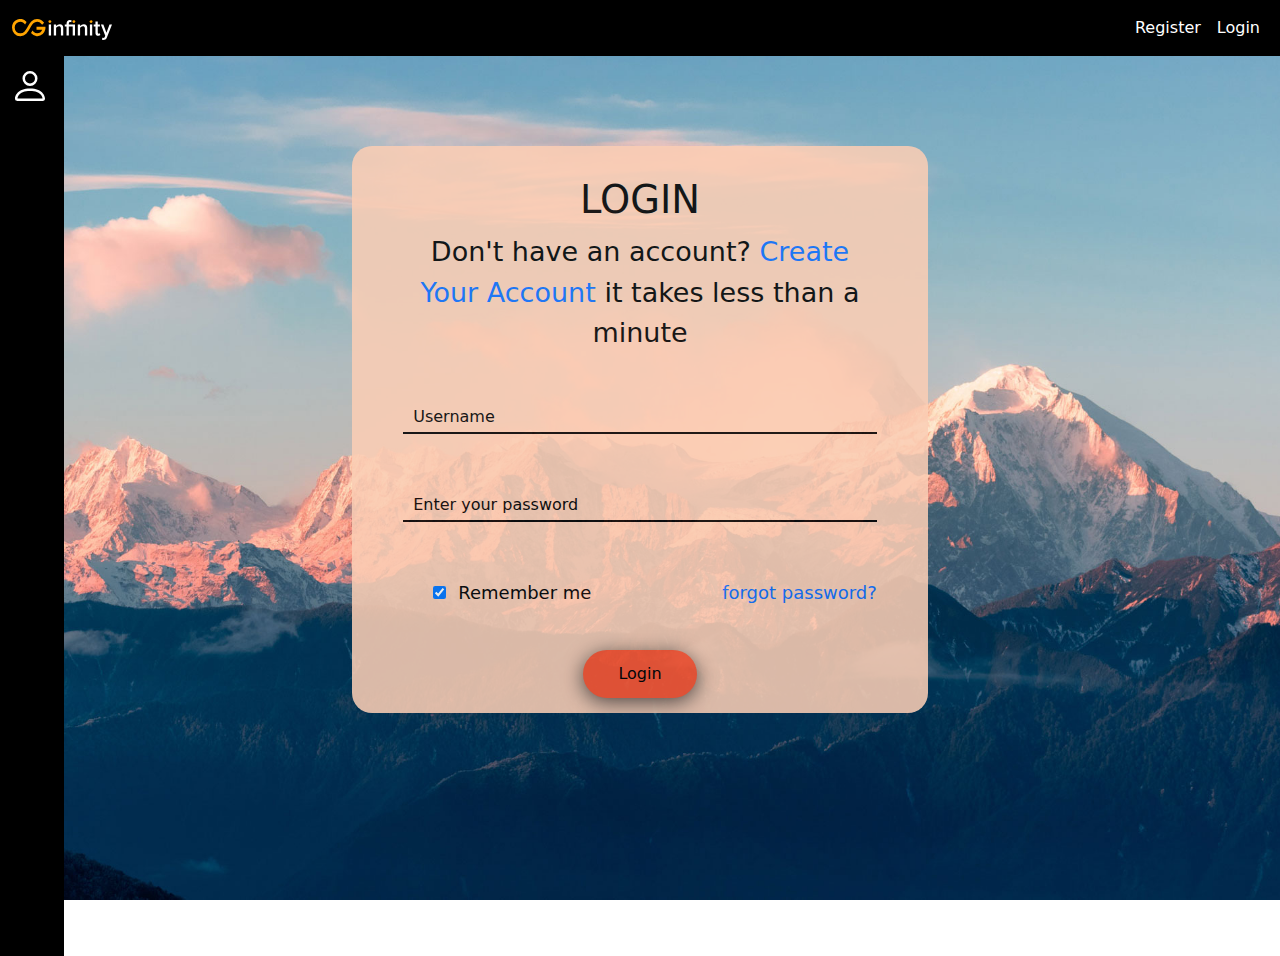
<file: Bootcamp-Project1-main/index.html>
<!DOCTYPE html>
<html lang="en">

<head>
  <meta charset="UTF-8">
  <title>Login Page</title>
  <link href="https://fonts.googleapis.com/css?family=Open+Sans" rel="stylesheet">


  <link href="https://maxcdn.bootstrapcdn.com/font-awesome/4.7.0/css/font-awesome.min.css" rel="stylesheet"
    integrity="sha384-wvfXpqpZZVQGK6TAh5PVlGOfQNHSoD2xbE+QkPxCAFlNEevoEH3Sl0sibVcOQVnN" crossorigin="anonymous">

  <link rel="stylesheet" href="style.css">
  <link href="https://cdn.jsdelivr.net/npm/bootstrap@5.1.3/dist/css/bootstrap.min.css" rel="stylesheet">
  <script src="https://cdn.jsdelivr.net/npm/bootstrap@5.1.3/dist/js/bootstrap.bundle.min.js"></script>
</head>

<body>
  <nav class="navbar navbar-expand-sm nav-bar">
    <div class="container-fluid">
      <a class="navbar-brand" href="#">
        <img src="logo.svg" alt="Logo">
      </a>
      <ul class="navbar-nav ml-auto">
        <li class="nav-item">
          <a class="nav-link" href="signup.html">
            Register
          </a>
        </li>
        <li class="nav-item">
          <a class="nav-link" href="index.html">
            Login
          </a>
        </li>
    </div>
  </nav>
  <div class="container">
    <div class="sidebar">
      <ul class="pro1">
        <li>
          <div class="pro">
            <svg xmlns="http://www.w3.org/2000/svg" width="40" height="40" fill="white" class="bi bi-person"
              viewBox="0 0 16 16">
              <path
                d="M8 8a3 3 0 1 0 0-6 3 3 0 0 0 0 6zm2-3a2 2 0 1 1-4 0 2 2 0 0 1 4 0zm4 8c0 1-1 1-1 1H3s-1 0-1-1 1-4 6-4 6 3 6 4zm-1-.004c-.001-.246-.154-.986-.832-1.664C11.516 10.68 10.289 10 8 10c-2.29 0-3.516.68-4.168 1.332-.678.678-.83 1.418-.832 1.664h10z" />
            </svg>
            <p class="hide"><a href="profile.html">Profile</a></p>
          </div>
        </li>
      </ul>
    </div>

    <div class="box-form">


      <div class="right">
        <h2>LOGIN</h2><br>
        <p>Don't have an account? <a href="signup.html">Create Your Account</a> it takes less than a minute</p>
        <div class="inputs">
          <input type="text" placeholder="Username">
        </div>
        <br>
        <div class="inputs1"> <input type="password" placeholder="Enter your password">
        </div>

        <br><br>

        <div class="remember-me--forget-password">
          <label>
            <input type="checkbox" name="item" checked />
            <span class="text-checkbox">Remember me</span>
          </label>
          <p><a href="#">forgot password?</a></p>
        </div>

        <br>
        <div class="btn1">
          <button><a href="#">Login</a></button>
        </div>
      </div>

    </div>

  </div>

</body>

</html>
</file>
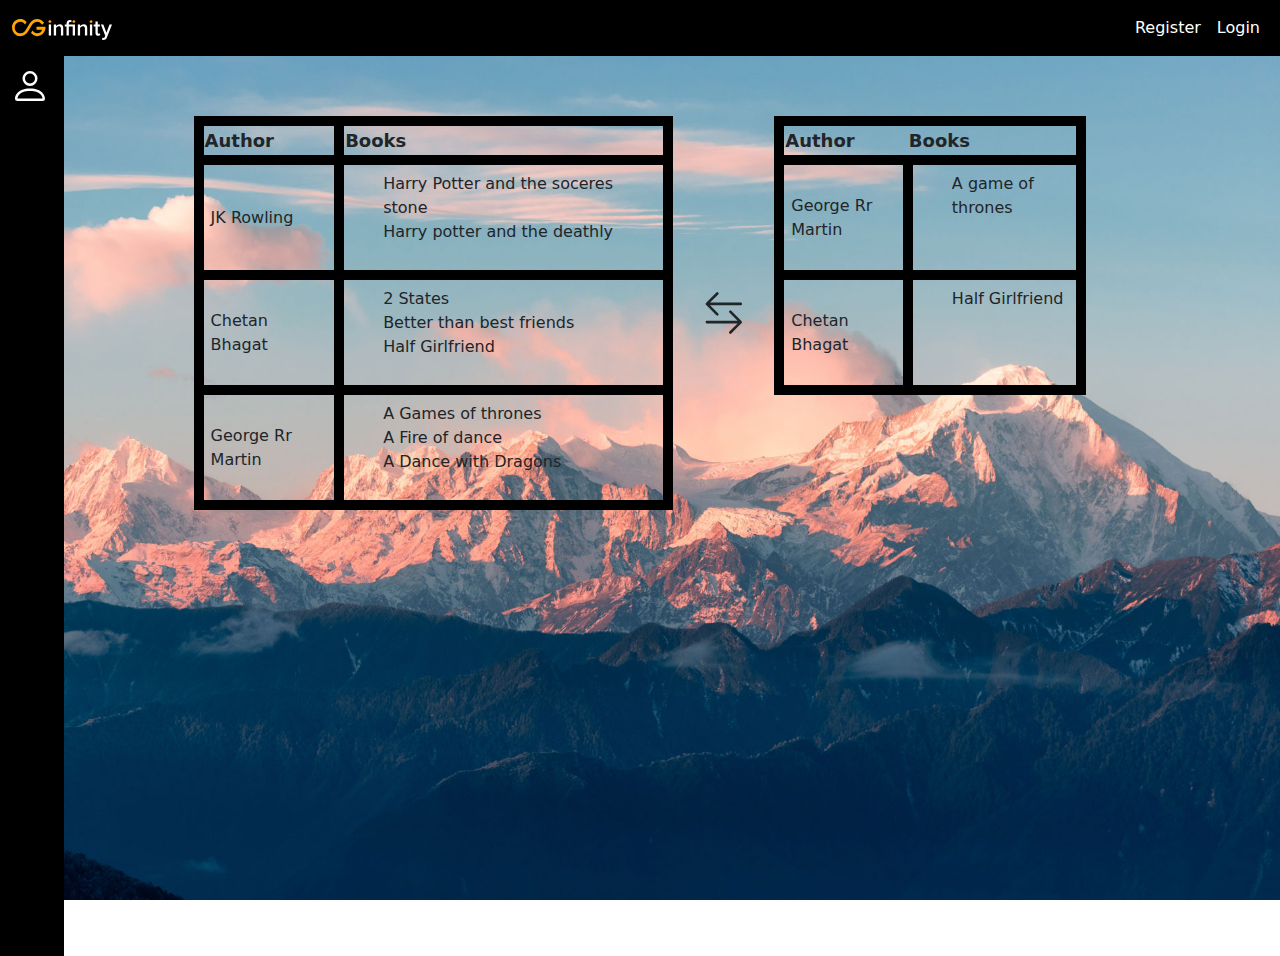
<file: Bootcamp-Project1-main/profile.html>
<!DOCTYPE html>
<html lang="en">

<head>
    <meta charset="UTF-8">
    <meta http-equiv="X-UA-Compatible" content="IE=edge">
    <meta name="viewport" content="width=device-width, initial-scale=1.0">
    <title>Profile Page</title>
    <link rel="stylesheet" href="profile.css">
    <link href="https://cdn.jsdelivr.net/npm/bootstrap@5.1.3/dist/css/bootstrap.min.css" rel="stylesheet">
    <script src="https://cdn.jsdelivr.net/npm/bootstrap@5.1.3/dist/js/bootstrap.bundle.min.js"></script>
</head>

<body style="margin: 0;">
    <nav class="navbar navbar-expand-sm nav-bar">
        <div class="container-fluid">
            <a class="navbar-brand" href="#">
                <img src="logo.svg" alt="Logo">
            </a>
            <ul class="navbar-nav ml-auto">
                <li class="nav-item">
                    <a class="nav-link" href="signup.html">
                        Register
                    </a>
                </li>
                <li class="nav-item">
                    <a class="nav-link" href="index.html">
                        Login
                    </a>
                </li>
        </div>
    </nav>
    <div class="container">
        <div class="sidebar">
            <ul class="pro1">
                <li>
                    <div class="pro">
                        <svg xmlns="http://www.w3.org/2000/svg" width="40" height="40" fill="white" class="bi bi-person"
                            viewBox="0 0 16 16">
                            <path
                                d="M8 8a3 3 0 1 0 0-6 3 3 0 0 0 0 6zm2-3a2 2 0 1 1-4 0 2 2 0 0 1 4 0zm4 8c0 1-1 1-1 1H3s-1 0-1-1 1-4 6-4 6 3 6 4zm-1-.004c-.001-.246-.154-.986-.832-1.664C11.516 10.68 10.289 10 8 10c-2.29 0-3.516.68-4.168 1.332-.678.678-.83 1.418-.832 1.664h10z" />
                        </svg>
                        <p class="hide"><a href="profile.html">Profile</a></p>
                    </div>
                </li>
            </ul>
        </div>
        <div class="table-container">
            <div class="table-div">
                <table class="tabl1">
                    <thead>
                        <tr>
                            <th>Author</th>
                            <th>Books</th>
                        </tr>
                    </thead>
                    <tbody>
                        <tr>
                            <td class="data">JK Rowling</td>
                            <td class="data">
                                <ul>
                                    <li>Harry Potter and the soceres stone</li>
                                    <li>Harry potter and the deathly hallows</li>
                                    <li>Harry potter and the deathly hallows part 2</li>
                                    <li>harry potter and the chamber of secrets</li>
                                    <li>Harry potter and the half blood prince</li>
                                </ul>
                            </td>
                        </tr>
                        <tr>
                            <td class="data">Chetan Bhagat</td>
                            <td class="data">
                                <ul>
                                    <li>2 States</li>
                                    <li>Better than best friends</li>
                                    <li>Half Girlfriend</li>
                                    <li>The 3 mistakes of my life</li>
                                    <li>400 Days</li>
                                </ul>
                            </td>
                        </tr>
                        <tr>
                            <td class="data">George Rr Martin</td>
                            <td class="data">
                                <ul>
                                    <li>A Games of thrones</li>
                                    <li>A Fire of dance</li>
                                    <li>A Dance with Dragons</li>
                                    <li>A Dream of Springs</li>
                                    <li>The World of Ice and Fire</li>

                                </ul>
                            </td>
                        </tr>
                    </tbody>
                </table>
            </div>
            <div style="display: flex;align-items: center;">
                <svg xmlns="http://www.w3.org/2000/svg" width="50" height="50" fill="currentColor"
                    class="bi bi-arrow-left-right" viewBox="0 0 16 16">
                    <path fill-rule="evenodd"
                        d="M1 11.5a.5.5 0 0 0 .5.5h11.793l-3.147 3.146a.5.5 0 0 0 .708.708l4-4a.5.5 0 0 0 0-.708l-4-4a.5.5 0 0 0-.708.708L13.293 11H1.5a.5.5 0 0 0-.5.5zm14-7a.5.5 0 0 1-.5.5H2.707l3.147 3.146a.5.5 0 1 1-.708.708l-4-4a.5.5 0 0 1 0-.708l4-4a.5.5 0 1 1 .708.708L2.707 4H14.5a.5.5 0 0 1 .5.5z" />
                </svg>
            </div>
            <div class="2-table-div">
                <table class="tabl">
                    <thead>
                        <tr>
                            <th>Author</th>
                            <th>Books</th>
                        </tr>
                    </thead>
                    <tbody>
                        <tr>
                            <td class="data">George Rr Martin</td>
                            <td class="data">
                                <ul>
                                    <li>A game of thrones</li>



                                </ul>
                            </td>
                        </tr>
                        <tr>
                            <td class="data">Chetan Bhagat</td>
                            <td class="data">
                                <ul>
                                    <li>Half Girlfriend</li>

                                </ul>
                            </td>
                        </tr>

                    </tbody>
                </table>
            </div>
        </div>


    </div>
</body>

</html>
</file>
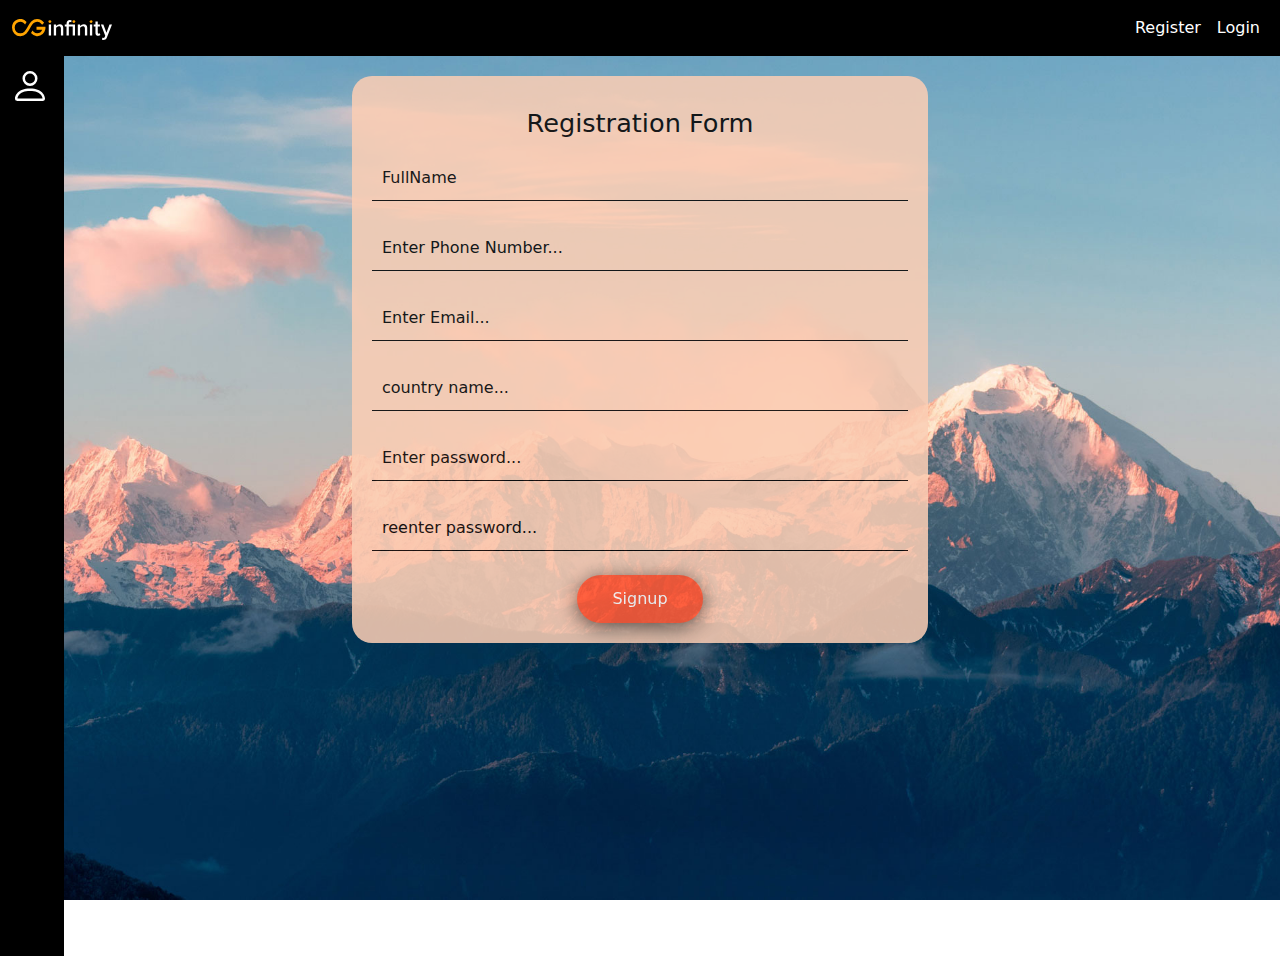
<file: Bootcamp-Project1-main/signup.html>
<!DOCTYPE html>
<html lang="en">

<head>
  <meta charset="UTF-8">
  <title>Register</title>
  <link href="https://fonts.googleapis.com/css?family=Open+Sans" rel="stylesheet">


  <link href="https://maxcdn.bootstrapcdn.com/font-awesome/4.7.0/css/font-awesome.min.css" rel="stylesheet"
    integrity="sha384-wvfXpqpZZVQGK6TAh5PVlGOfQNHSoD2xbE+QkPxCAFlNEevoEH3Sl0sibVcOQVnN" crossorigin="anonymous">

  <link rel="stylesheet" href="signup.css">
  <link href="https://cdn.jsdelivr.net/npm/bootstrap@5.1.3/dist/css/bootstrap.min.css" rel="stylesheet">
  <script src="https://cdn.jsdelivr.net/npm/bootstrap@5.1.3/dist/js/bootstrap.bundle.min.js"></script>
</head>

<body>
  <nav class="navbar navbar-expand-sm nav-bar">
    <div class="container-fluid">
      <a class="navbar-brand" href="#">
        <img src="logo.svg" alt="Logo">
      </a>
      <ul class="navbar-nav ml-auto">
        <li class="nav-item">
          <a class="nav-link" href="">
            Register
          </a>
        </li>
        <li class="nav-item">
          <a class="nav-link" href="index.html">
            Login
          </a>
        </li>
    </div>
  </nav>
  <div class="container">
    <div class="sidebar">
      <ul class="pro1">
        <li>
          <div class="pro">
            <svg xmlns="http://www.w3.org/2000/svg" width="40" height="40" fill="white" class="bi bi-person"
              viewBox="0 0 16 16">
              <path
                d="M8 8a3 3 0 1 0 0-6 3 3 0 0 0 0 6zm2-3a2 2 0 1 1-4 0 2 2 0 0 1 4 0zm4 8c0 1-1 1-1 1H3s-1 0-1-1 1-4 6-4 6 3 6 4zm-1-.004c-.001-.246-.154-.986-.832-1.664C11.516 10.68 10.289 10 8 10c-2.29 0-3.516.68-4.168 1.332-.678.678-.83 1.418-.832 1.664h10z" />
            </svg>
            <p class="hide"><a href="profile.html">Profile</a></p>
          </div>
        </li>
      </ul>
    </div>
    <!-- partial:index.partial.html -->
    <div class="box-form">


      <div class="right">
        <h5>Registration Form</h5>
        <div class="inputs"><input type="text" placeholder="FullName"></div>
        <div class="inputs"><input type="number" placeholder="Enter Phone Number..."></div>
        <div class="inputs"><input type="email" placeholder="Enter Email..."></div>
        <div class="inputs"><input type="text" placeholder="country name..."></div>
        <div class="inputs"><input type="password" placeholder="Enter password..."></div>
        <div class="inputs"><input type="password" placeholder="reenter password..."></div>
        <br>
        <div class="btn1">
          <button><a href="#">Signup</a></button>
        </div>
      </div>

    </div>
    <!-- partial -->
  </div>

</body>

</html>
</file>
<file: Bootcamp-Project1-main/style.css>
* {
  margin-left: 0px;
}

body {
  font-family: "Open Sans", sans-serif;
  color: black;
  overflow: hidden;
  background: url('bg.jpg') no-repeat center center fixed;
  background-size: cover;
}

.nav-bar {
  background: black;
}

.navbar-brand img {
  width: 100px;
}

.nav-link {
  color: white;
}

body a {
  text-decoration: none;
}

.box-form {
  margin: 10vh auto;
  width: 45vw;
  background: #fbceb5;
  opacity: 0.87;
  border-radius: 20px;
  overflow: hidden;
  display: flex;
  align-items: stretch;
  justify-content: center;
  color: black;

}

.box-form div {
  height: auto;
}

.box-form .right {
  padding-left: 4vw;
  overflow: hidden;
  width: 50vw;
  padding-right: 4vw;
  padding-top: 3vh;
}

.box-form .right h2 {
  font-size: 3vmax;
  line-height: 0;
  text-align: center;
  padding-top: 3vh;
}

.box-form .right p {
  font-size: 3vh;
  color: black;
  text-align: center;
}

.text-checkbox {
  font-size: 2vh;
}

.remember-me--forget-password a {
  font-size: 2vh;
}

.box-form .right .inputs {
  background-color: transparent;
  border-bottom: 2px solid black;
  color: black;
  height: 64px;
}

.box-form .right .inputs1 {
  overflow: hidden;
  background-color: transparent;
  border-bottom: 2px solid black;
  color: black;
  height: 64px;
}

input[type=text] {
  color: black;
}

input[type=password] {
  color: black;
}

.box-form .right input {
  width: 100%;
  overflow: hidden;
  padding: 10px;
  margin-top: 25px;
  font-size: 16px;
  background-color: transparent;
  border: none;
  outline: none;
}

.box-form .right .remember-me--forget-password {
  display: flex;
  justify-content: space-between;
  align-items: baseline;
}

.box-form .right .remember-me--forget-password input {
  margin: 0;
  margin-right: 7px;
  width: auto;
}

label {
  display: block;
  position: relative;
  margin-left: 30px;
}

label span.text-checkbox {
  display: inline-block;
  height: auto;
  position: relative;
  cursor: pointer;
  transition: all 0.9s linear;
}

label input[type="checkbox"] {
  display: none;
}

.box-form .right button {
  font-size: 16px;
  padding: 12px 35px;
  border-radius: 50px;
  display: inline-block;
  border: 0;
  outline: 0;
  box-shadow: 0px 4px 20px 0px #050608a6;
  background-color: #FF5733 !important;
}

.sidebar {
  display: inline;
  position: absolute;
  height: 100vh;
  width: 5vw;
  min-width: 55px;
  background-color: black;
  transition: width 0.5s ease-in-out;
  left: 0;

}

.sidebar:hover {
  width: 10vw;
}

.container {
  display: flex;

}

.btn1 {
  display: flex;
  justify-content: center;
  padding-bottom: 15px;
}

.btn1 a {
  text-decoration: none;
  color: black;
}

input[type="checkbox"] {
  display: inline !important;

}



@media only screen and (max-width: 700px) {
  .container-fluid {
    flex-direction: column;
  }

  .navbar-nav {
    flex-direction: column;
  }
}

::placeholder {
  color: black;
  opacity: 2;
  font-weight: 500;
}

.pro1 {
  list-style: none;
  margin-block: 0;
  padding: 0;
}

.hide {
  display: none;
}

.sidebar:hover .hide {
  display: block;
  color: #FF5733;
  font-size: large;
}

svg:hover::after {
  content: 'profile';
}

.pro {
  padding: 10px;
}

.container-fluid a {
  color: white;
}

.container-fluid a:hover {
  color: #FF5733;
}

.hide a {
  text-decoration: none;
  color: #FF5733;
}
</file>
<file: Bootcamp-Project1-main/profile.css>
* {
    margin-left: 0px;
    overflow-y: hidden;
    scrollbar-width: thin;
    scrollbar-color: blue orange;
}

/* Works on Chrome, Edge, and Safari */
*::-webkit-scrollbar {
    width: 12px;
}

*::-webkit-scrollbar-thumb {
    background-color: #fbceb5;
    border: 1px solid black;
    border-radius: 15px;

}

body {
    font-family: "Open Sans", sans-serif;
    background: url('bg.jpg') no-repeat center center fixed;
    background-size: cover;
    height: 100vh;
    overflow: hidden;
}

.nav-bar {
    background: black;
}

.navbar-brand img {
    width: 100px;
}

.sidebar {
    display: inline;
    position: absolute;
    height: 100vh;
    width: 5vw;
    min-width: 55px;
    background-color: black;
    transition: width 0.5s ease-in-out;
    left: 0;

}

.sidebar:hover {
    width: 10vw;
}

.sidebar:hover .hide {
    display: block;
}

svg:hover::after {
    content: 'profile';
}

body {
    height: 100vh;
    overflow: hidden;
}

.main-div {
    display: flex;
    height: 100%;
}

.table-container {
    height: max-content;
    display: flex;
    flex-direction: row;
    width: 80%;
    gap: 30px;
    margin-left: auto;
    margin-right: auto;
    margin-top: 60px;
}

@media only screen and (max-width: 700px) {
    .container-fluid {
        flex-direction: column;
    }

    .navbar-nav {
        flex-direction: column;
    }
}

.pro1 {
    list-style: none;
    margin-block: 0;
    padding: 0;
}

.hide {
    display: none;
}

.sidebar:hover .hide {
    display: block;
    color: orange;
    font-size: large;
}

svg:hover::after {
    content: 'profile';
}

.pro {
    padding: 10px;
}

.container-fluid a {
    color: white;
}

.container-fluid a:hover {
    color: #FF5733;
}

.tabl {
    border-radius: 20px;
    padding: 15px;
    border: 2px solid black;

}

h1 {
    text-align: center;
}

td {
    padding: 7px;
    border: 5px solid black;
}

th {
    font-weight: bold;
    font-size: large;
    border: 5px solid black;
}

.tabl {

    border: 10px solid black;
}

tr {
    border: 2px solid black;
}

.data {
    border: 10px solid black;
}

.data ul {
    margin-block: none;
    height: 75px;
    overflow: scroll;
}

.hide a {
    text-decoration: none;
    color: #FF5733;
}

.tabl1 th {
    border: 10px solid black;
}
</file>
<file: Bootcamp-Project1-main/signup.css>
* {
    margin-left: 0px;
}

body {
    font-family: "Open Sans", sans-serif;

    overflow: hidden;
    background: url('bg.jpg') no-repeat center center fixed;
    background-size: cover;
}

.nav-bar {
    background: black;
}

.navbar-brand img {
    width: 100px;
}

.box-form {
    margin: 20px auto 0 auto;
    width: 45vw;
    background: #fbceb5;
    opacity: 0.87;
    border-radius: 20px;
    overflow: hidden;
    display: flex;
    align-items: stretch;
    justify-content: center;
    /* height: 75vh; */
    color: black;

}

.box-form div {
    height: auto;
}

.box-form .right {
    padding: 20px;
    overflow: hidden;
    width: 50vw;
    /* height: 100vh; */
}

.box-form .right h5 {
    font-size: 2vmax;
    line-height: 0;
    text-align: center;
    padding-top: 3vh;
}

.box-form .right .inputs {
    overflow: hidden;
    background-color: transparent;
    border-bottom: 1px solid black;
}

.box-form .right input {
    width: 100%;
    overflow: hidden;
    padding: 10px;
    margin-top: 25px;
    font-size: 16px;
    background-color: transparent;
    border-bottom: 1px solid black;
    border: none;
    outline: none;
}

label {
    display: block;
    position: relative;
    margin-left: 30px;
}

label span.text-checkbox {
    display: inline-block;
    height: auto;
    position: relative;
    cursor: pointer;
    transition: all 0.9s linear;
}

label input[type="checkbox"] {
    display: none;
}

.box-form .right button {
    color: black;
    font-size: 16px;
    padding: 12px 35px;
    border-radius: 50px;
    display: inline-block;
    border: 0;
    outline: 0;
    box-shadow: 0px 4px 20px 0px #050608a6;
    background-color: #FF5733 !important;
}


.sidebar {
    display: inline;
    position: absolute;
    height: 100vh;
    width: 5vw;
    min-width: 55px;
    background-color: black;
    transition: width 0.5s ease-in-out;
    left: 0;


}

.sidebar:hover {
    width: 10vw;
}

.container {
    display: flex;

}

.btn1 {
    display: flex;
    justify-content: center;
}

.btn1 a {
    text-decoration: none;
    color: white;
}

input[type="checkbox"] {
    display: inline !important;

}

.inputs {
    background-color: transparent;
    border-bottom: 2px solid black;
}

::placeholder {
    color: black;
    opacity: 2;
    font-weight: 500;
}

@media only screen and (max-width: 700px) {
    .container-fluid {
        flex-direction: column;
    }

    .navbar-nav {
        flex-direction: column;
    }
}

.pro1 {
    list-style: none;
    margin-block: 0;
    padding: 0;
}

.hide {
    display: none;
}

.sidebar:hover .hide {
    display: block;
    color: orange;
    font-size: large;
}

svg:hover::after {
    content: 'profile';
}

.pro {
    padding: 10px;
}

.container-fluid a {
    color: white;
}

.container-fluid a:hover {
    color: #FF5733;
    /* background-image: linear-gradient(315deg, #f7b42c 0%, #fc575e 7 */
}

.hide a {
    text-decoration: none;
    color: #FF5733;
}
</file>
